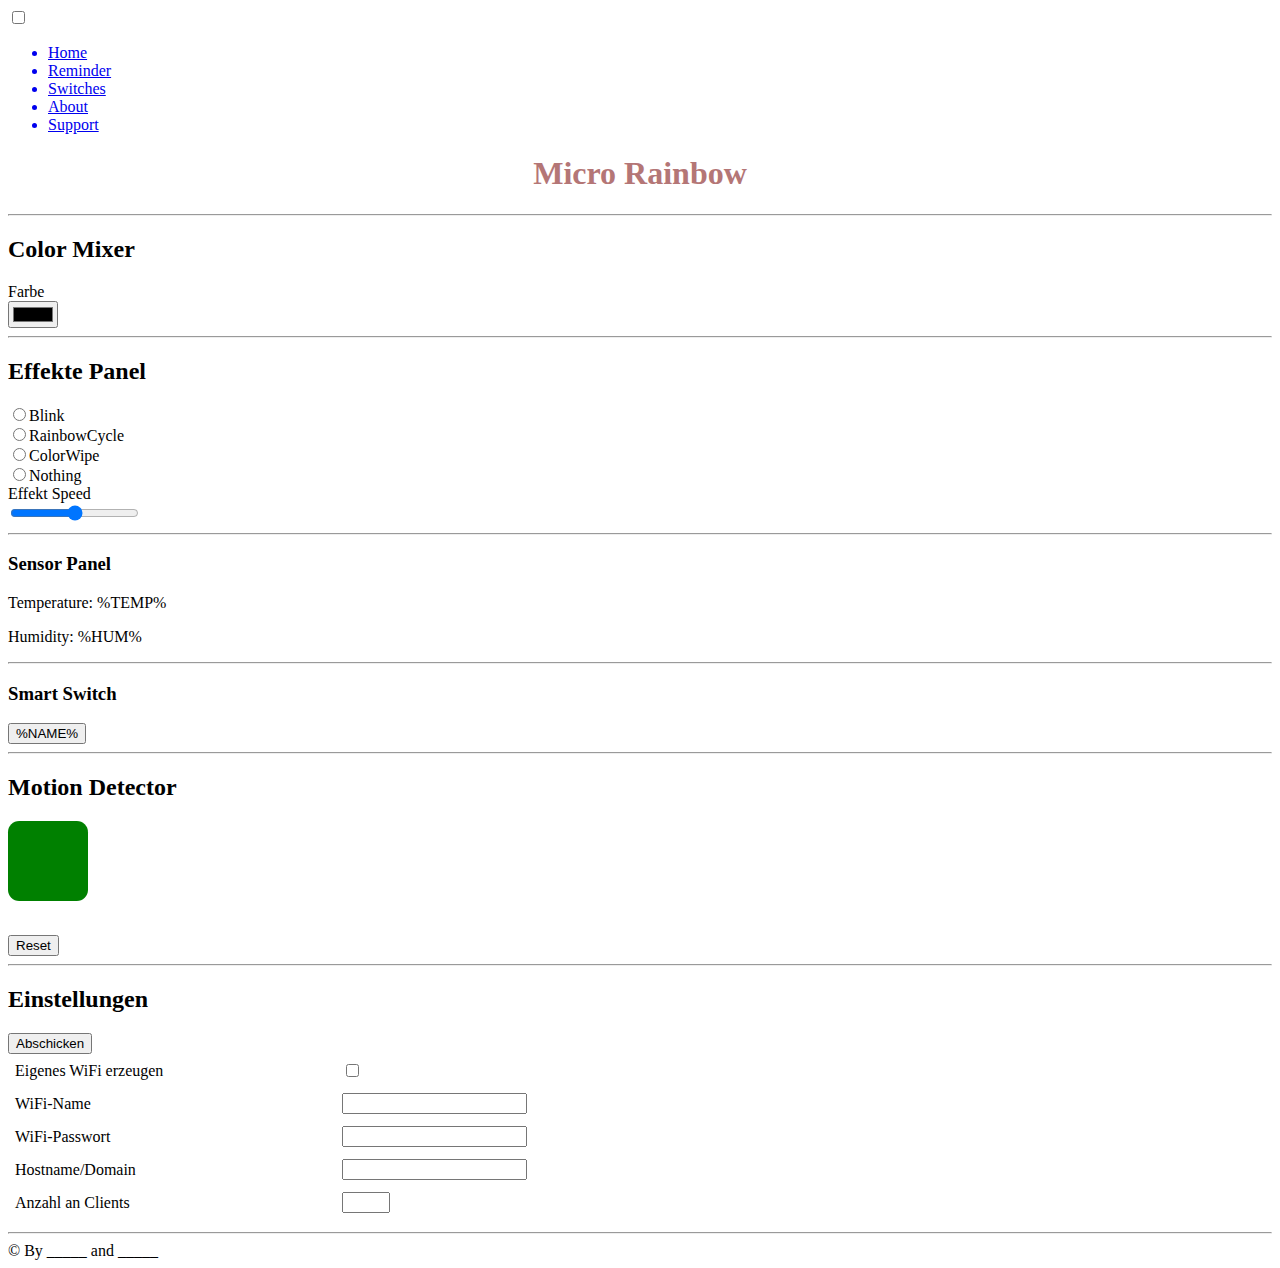
<file: data/index.html>
<!DOCTYPE html>
<html>
	<head>
		<meta charset="utf-8"/>
		<!--<link rel="stylesheet" href="navstyle.css"/>-->
    	<link rel="icon" type="image/png" href="fav.png" size="32x32"/>
    	<title>Light is Power</title>

		<div id="menuToggle">
			<!--
			 Eine Checkbock als Click empfaenger fuer den Menu Button
			-->
			<input type="checkbox" />
			<!--
			 Ein paar Spans fur das Menu
			-->
			<span></span>
			<span></span>
			<span></span>
			<!--
			Menu "in" der Checkbox
			-->
			<ul id="menu">
			  <a href="index.html"><li>Home</li></a>    <!--Hier soll sich Temperatur/Luftfeuchte der RGB Regler : EINE SCHLICHTE SEITE befinden-->
			  <a href="#"><li>Reminder</li></a>
			  <a href="#"><li>Switches</li></a>
			  <a href="#"><li>About</li></a>
			  <a href="#" target="_blank"><li>Support</li></a>
			</ul>
		</div>
		<h1 id="top" style="text-align: center; color:rgb(180, 118, 118);">Micro Rainbow</h1>

		<hr />
	</head>
	<body>
		<div class="container">
		<h2>Color Mixer</h2> <!-- Preview has to overlap to the right to prevent covering the lower containers -->
		<form method="POST" onchange="sendRGB();">
			Farbe
			<br />
			<input id="RGB-Color" type="color" name="RGB-Color"/>			
		</form>
	    </div>

		<hr/>

		<div class="container">
		<h2>Effekte Panel</h2> <!-- Should look more atractive -->
		<form method="POST" onchange="sendEffekte();">
			<input type="radio" class="Effekte" name="Effekt" id="Blink" value="Blink"/>Blink
			<br/>
			<input type="radio" class="Effekte" name="Effekt" id="RainbowCycle" value="RainbowCycle"/>RainbowCycle
			<br/>
			<input type="radio" class="Effekte" name="Effekt" id="ColorWipe" value="ColorWipe"/>ColorWipe
			<br/>
			<input type="radio" class="Effekte" name="Effekt" id="Nothing" value="Nothing"/>Nothing
			<br/>
			 Effekt Speed
			 <br />
			<input id="EffektSpeed" name="EffektSpeed" type="range" min="1" max="100"/>
		</form>
	    </div>

		<hr/>

		<div class="container">
		<h3>Sensor Panel</h3> <!-- Should look like sensors=> Thermometer, Waterdrop ... -->
		<p>Temperature: <span id="Temperature">%TEMP%</span></p>
		<p>Humidity: <span id="Humidity">%HUM%</span></p>
		</div>
		<hr/>
		

		<div class="container">
		<h3>Smart Switch</h3> <!--It should look like a switch-->
		<form method="POST">
			<input class="button" type="button" onclick="sendRelay();"  id="Relay0" value="%NAME%"/>
		</form>
		</div>

		<hr/>
        
		<div class="container">
		<h2>Motion Detector</h2>  <!--Here should be the running man like Mr. X-->
		<form method="POST" onclick="sendPirSensor();">
			<p id="Pir-Sensor" style="height: 5em; width: 5em; background-color:green; border-radius: 0.7em;"></p>
			<!-- <img src="MotionHand2.png" style="background-color:transparent;" /> -->
			 <!--Background auf rgb(219, 219, 38); aendern wenn getriggert-->    <br />
			<input class="button" type="button" name="resetPir" name="Reset" value="Reset">
		</form>
	    </div>

		<hr/>

		<div class="container">
		<h2>Einstellungen</h2>
		<form>
			<table cellpadding="5px">
				<colgroup>
					<col width="30%"/>
					<col width="30%"/>
				</colgroup>
				<tr>
					<td>Eigenes WiFi erzeugen</td>
					<td><input id="WiFiAccessPointMode" type="checkbox" name="WiFiAccessPointMode"/></td>
				</tr>
				<tr>
					<td>WiFi-Name</td>
                    <td><input id="WiFi-Name" type="text" name="WiFi-Name" minlength="8" maxlength="12"/></td>
				</tr>
				<tr>
					<td>WiFi-Passwort</td>
					<td><input id="WiFi-Passwort" type="text" name="WiFi-Passwort" minlength="8" maxlength="12"/></td>
				</tr>
				<tr>
					<td>Hostname/Domain</td>
					<td><input id="Hostname" type="text" name="Hostname" minlength="1" maxlength="12"/></td>
				</tr>
				<tr>
					<td>Anzahl an Clients</td>
					<td><input id="MaxConnections" type="number" min="1" max="8" name="MaxConnections" title="Maximale Anzahl an Clients, die sich mit dem Wlan verbinden koennen(ist nur Einstellbar wenn 'Eigenes WiFi erzeugen' aktiviert ist)"/></td>
				</tr>
				<tr></tr>
				<tr>
					<button onclick="SendWiFiSettings(); return false;">Abschicken</button>
				</tr>
			</table>
		</form>
      </div>
	<div id="bottom">
		<hr >
		<footer >
			&copy; By _____ and _____
		</footer>
	</div>
	</body>

	<!-- https://code-boxx.com/submit-form-without-refreshing-page/ -->
	<script>
		document.getElementById("WiFiAccessPointMode").value = true;
		// WebSocket-Initialization
			var Socket = new WebSocket("ws://" + location.hostname + ":81/", ["arduino"]);
			Socket.onopen = function() { console.log("Verbindung " + new Date()); }
			websocket.onclose = function() {
				console.log("WebSocket Verbindung getrennt");
				alert("Verbindung zu Server getrtennt! Daten koennen nicht mehr im Hintergrund aktualisiert werden - Website neuladen(reload)");
			}
			websocket.onerror = function(error) {
				console.log("Websocket Fehler ", error);
				alert("Fehler bei der Verbindung zum Server! Daten koennen nicht im Hintergrund aktualisiert werden - Website neuladen(reload)");
			}

			Socket.onmessage = function (sendData) {
				var splitPosFirst = sendData.data.indexOf(":");
				var splitPosSecond = sendData.data.indexOf(":", splitPosFirst + 1);
				var splitPosLast = sendData.data.lastIndexOf(":");

				var aim = sendData.data.substring(0, splitPosFirst);
				var aimType = sendData.data.substring(splitPosFirst + 1, splitPosSecond);
				var argName = sendData.data.substring(splitPosSecond + 1, splitPosLast);
				var arg = sendData.data.substring(splitPosLast + 1);
				
				/*
				alert(sendData);
				alert(aim);
				alert(aimType);
				alert(argName);
				alert(arg);
				*/

				console.log(aim);
				console.log(aimType);
				console.log(argName);
				console.log(arg);
				if(aim == "Form") {
					if(aimType == "radio" || aimType == "checkbox") {
						document.getElementById(argName).checked = arg;
					} else {
						document.getElementById(argName).value = arg;
					}
				} else if(aim == "HTML") {
					if(aimType == "innerHTML") {
						document.getElementById(argName).innerHTML = arg;
					}
				} else if(aim == "CSS") {
					if(argName == "Pir-Sensor") {
						if(aimType == "backgroundColor") {}
						document.getElementById("Pir-Sensor").style.backgroundColor = arg;
					}
				} else { }
				//document.getElementById("Humidity").innerHTML = sendData.data;
				//document.getElementById("Debug").value += sendData.data;
				//console.log("Server: ", sendData.data());
			}
		// WebSocket-Initialization

		function websocketSend(argName, arg) {
			var sendString = argName + ":" + arg;
			console.log(sendString);
			Socket.send(sendString);
		}

		function sendRelay() {
			var relays = document.getElementsByClassName("Relay");
			for(var relayToChange of relays) {
			}
			var relayNum = 0;
			websocketSend("Relay", "0");
		}
		function sendPirSensor() {
			websocketSend("PirSensor", "reset");
		}
		function sendRGB() {
			var rgb = document.getElementById("RGB-Color").value;
			//alert(rgb)
			//console.log("RGB: " + rgb);
			//Socket.send(rgb);
			websocketSend("RGB-Color", rgb);
		}
		function sendEffekte() {
			// https://www.techiedelight.com/get-value-of-selected-radio-button-javascript/ - 2. JavaScript
			var radios = document.getElementsByClassName("Effekte");
			for (var checked_radio of radios) {
				if(checked_radio.checked) {
					//alert(checked_radio.value);
					websocketSend("Effekt", checked_radio.value);
				}
			}
			var effektSpeed = document.getElementById("EffektSpeed").value;
			websocketSend("EffektSpeed", effektSpeed);
			//alert(effekt);
		}
		function SendWiFiSettings() {
			var WiFiAccessPointMode = document.getElementById("WiFiAccessPointMode").checked == true ? "1" : "0";
			var WiFiName = document.getElementById("WiFi-Name").data();
			var WiFiPasswort = document.getElementById("WiFi-Passwort").data();
			var Hostname = document.getElementById("Hostname").data();
			var maxConnections = document.getElementById("MaxConnections").data();

			websocket.send("WiFiAccessPointMode", WiFiAccessPointMode);
			websocket.send("WiFi-Name", WiFiName);
			websocket.send("WiFi-Passwort", WiFiPasswort);
			websocket.send("MaxConnections", maxConnections);
			websocket.send("Hostname", Hostname);
			websocket.send("Command", "writeSpiffsConfigs");
		}
	</script>
</html>
</file>
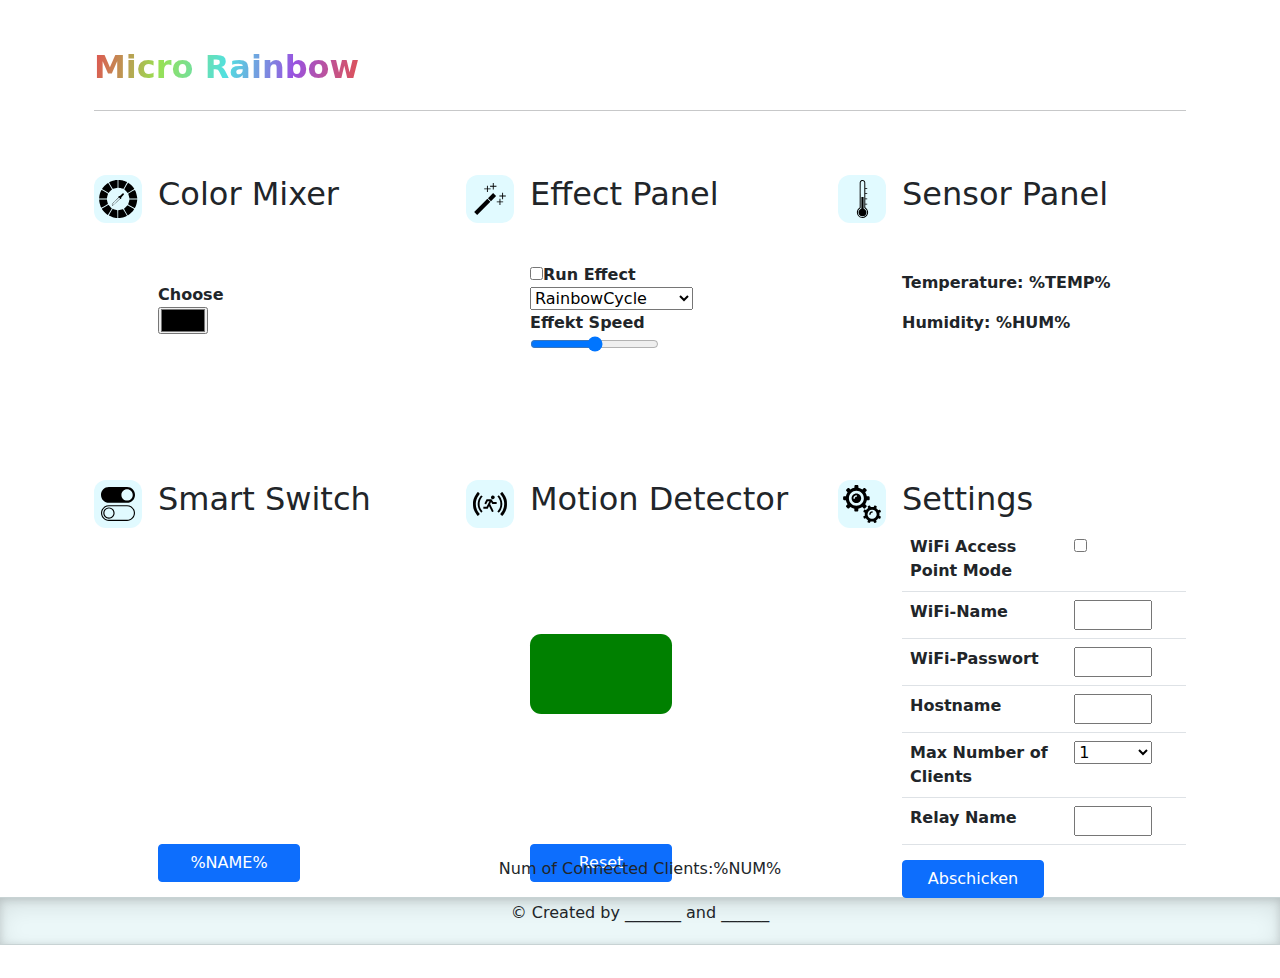
<file: data/www/index.html>
<!doctype html>
<html lang="en">

<head>
	<meta charset="utf-8">
	<meta name="viewport" content="width=device-width, initial-scale=1">
	<meta name="description" content="">
	<link rel="icon" type="image/ico" href="favicon.ico" />
	<title>Light is power</title>




	<!-- Bootstrap core CSS -->
	<link href="bootstrap.min.css" rel="stylesheet">

	<style>
		.bd-placeholder-img {
			font-size: 1.125rem;
			text-anchor: middle;
			-webkit-user-select: none;
			-moz-user-select: none;
			user-select: none;
		}

		@media (min-width: 768px) {
			.bd-placeholder-img-lg {
				font-size: 3.5rem;
			}
		}
	</style>


	<!-- Custom styles for this template -->
	<link href="style.css" rel="stylesheet">
</head>

<body>


	<main>
		<div class="container px-4 py-5" id="hanging-icons">
			<div class="d-flex justify-content-center justify-content-lg-start">
				<h2 id="top">Micro Rainbow</h2>
			</div>
			<hr>

			<div class="row g-4 py-5 row-cols-1 row-cols-lg-3">

				<div class="col d-flex align-items-start">
					<div class="icon-square text-dark flex-shrink-0 me-3">
						<img class="bi" src="SVG_icons/Colors.svg" alt="Color" width="40" />
					</div>

					<div class="inner-shell fw-bold">
						<h2>Color Mixer</h2>
						<div class=" d-flex h-100 align-items-center">
							<form method="POST" onchange="sendRGB();">
								Choose
								<br />
								<input id="RGB-Color" type="color" name="RGB-Color" />
							</form>
						</div>
					</div>
				</div>
				<div class="col d-flex align-items-start">
					<div class="icon-square text-dark flex-shrink-0 me-3">
						<img class="bi" src="SVG_icons/Effect.svg" height="32" />
					</div>
					<div class="inner-shell fw-bolder">
						<h2>Effect Panel</h2>
						<div class="d-flex align-items-center h-100">
							<form method="POST" onchange="sendEffekte();"
								style="width: fit-content; height: fit-content;">
								<input type="checkbox" id="EffectIsRunning" name="EffectIsRunning" />Run Effect
								<br />
								<select id="Effect" onchange="sendEffekte();">
									<option value="RainbowCycle">RainbowCycle</option>
									<option value="ColorWipe">ColorWipe</option>
									<option value="rainbowSoftBlink">rainbowSoftBlink</option>
									<option value="randomRGBblink">RandomRGBBlink</option>
								</select>
								<br />
								Effekt Speed
								<br />
								<input id="EffectSpeed" name="EffektSpeed" type="range" min="1" max="100" />
							</form>
						</div>
					</div>
				</div>
				<div class="col d-flex align-items-start pb-0">
					<div class="icon-square text-dark flex-shrink-0 me-3">
						<img class="bi" src="SVG_icons/Temprature.svg" height="38" />
					</div>
					<div class="inner-shell">
						<h2>Sensor Panel</h2>
						<div class=" d-flex  h-100  align-items-center">
							<div>
								<p class="fw-bold">Temperature: <span id="Temperature">%TEMP%</span></p>
								<p class="fw-bold">Humidity: <span id="Humidity">%HUM%</span></p>
							</div>
						</div>
					</div>
				</div>
			</div>

			<!-- Second section 3 Sections with button -->
			<div class="row g-4 py-5 row-cols-1 row-cols-lg-3 pt-0 ">
				<div class="col d-flex align-items-start">
					<div class="icon-square  text-dark flex-shrink-0 me-3">
						<img class="bi" src="SVG_icons/Toggles.svg" width="34" />
					</div>

					<div class="inner-shell">
						<h2>Smart Switch</h2>

						<div class="flex-grow-1"></div>
						<form method="POST" class="w-100">
							<input class="btn btn-primary w-50 mb-3" style="margin-top:auto;" type="button"
								onclick="sendRelay();" id="Relay0" value="%NAME%" />
						</form>
					</div>

				</div>
				<div class="col d-flex align-items-start">
					<div class="icon-square  text-dark flex-shrink-0 me-3">
						<img class="bi" src="SVG_icons/Motion.svg" width="38" />
					</div>

					<div class="inner-shell ">
						<h2>Motion Detector</h2>
						<div class="d-flex  h-100 align-items-center ">
							<p id="Pir-Sensor"
								style="margin-bottom:0; height: 5em; width: 50%; background-color:green; border-radius: 0.7em;">
							</p>
						</div>
						<div class="flex-grow-1"></div>
						<form method="POST" class="w-100" onclick="sendPirSensor();">
							<!-- <img src="MotionHand2.png" style="background-color:transparent;" /> -->
							<!--Background auf rgb(219, 219, 38); aendern wenn getriggert--> <br />
							<input class="btn btn-primary w-50 mb-3" type="button" name="Reset" value="Reset">

						</form>
					</div>


				</div>
				<div class="col d-flex align-items-start">
					<div class="icon-square  text-dark flex-shrink-0 me-3">
						<img class="bi" src="SVG_icons/Settings.svg" width="38" />
					</div>
					<div>
						<h2>Settings</h2>
						<form class="w-100">
							<table class="table w-100" cellpadding="5rem">
								<!--<colgroup>
                <col width="30%"/>
                <col width="30%"/>
               </colgroup>-->
								<tr>
									<th>WiFi Access Point Mode</th>
									<td><input title="Wether to create a own WiFi-Access-Point or connect to an existing WiFi" onchange="handleWiFiAccessPointModeCheckbox()" id="WiFiAccessPointMode"
											type="checkbox" name="WiFiAccessPointMode" /></td>
								</tr>
								<tr>
									<th>WiFi-Name</th>
									<td><input id="WiFi-Name" type="text" class="w-75" name="WiFi-Name" minlength="8"
											maxlength="12" /></td>
								</tr>
								<tr>
									<th>WiFi-Passwort</th>
									<td><input id="WiFi-Passwort" type="text" class="w-75" name="WiFi-Passwort"
											minlength="8" maxlength="12" /></td>
								</tr>
								<tr>
									<th>Hostname</th>
									<td><input title="The local domain/DNS-Name" id="Hostname" type="text" class="w-75" name="Hostname" minlength="1"
											maxlength="12" /></td>
								</tr>
								<tr>
									<th>Max Number of Clients</th>
									<!-- <td><input id="MaxConnections" type="number" class="w-75" min="1" max="8" name="MaxConnections" title="Maximale Anzahl an Clients, die sich mit dem Wlan verbinden koennen(ist nur Einstellbar wenn 'Eigenes WiFi erzeugen' aktiviert ist)"/></td> -->
									<td><select title="Only available if the board creates an own WiFi-Access-Point" class="custom-select w-75" id="MaxConnections">
											<option selected value="1">1</option>
											<option value="2">2</option>
											<option value="3">3</option>
											<option value="4">4</option>
										</select>
									</td>
								</tr>
								<tr>
									<th>Relay Name</th>
									<td>
										<input type="text" class="w-75" id="RelayName" min="1" max="30">
									</td>
								</tr>
								<tr>
									<!-- <button onclick="SendWiFiSettings(); return false;">Abschicken</button> -->
								</tr>
							</table>
							<input class="btn btn-primary w-50" type="button" value="Abschicken"
								onclick="SendWiFiSettings();">
						</form>
					</div>

				</div>
			</div>
		</div>

	</main>

</body>
<footer>
	<p style="justify-content: center; align-items: center; display: flex;">Num of Connected Clients: <span
			id="NumOfConnectedClients"> %NUM%</span></p>
	<div class="b-example-divider">
		<p>&copy;&nbsp;Created by _______ and ______</p>
	</div>
</footer>
<!-- https://code-boxx.com/submit-form-without-refreshing-page/ -->
<script>
	const WebsocketKeyValues = {
		RGB_COLOR: "RGB-Color",
		EFFECT: "Effect",
		EFFECT_RUNNING: "EffektRunning",
		EFFECT_SPEED: "EffectSpeed",
		HUMIDITY: "Humidity",
		TEMPERATURE: "Temperature",
		RELAY_STATUS: "RelayStatus",
		RELAY_NAME: "RelayName",
		WRITE_CONFIG: "write-config",
		PIR_SENSOR_STATUS: "PirSensorStatus",
		PIR_SENSOR_RESET_STATUS: "PirSensorResetStatus",
		REBOOT: "reboot",
		CLIENT_ALERT: "ClientAlert",
		NUM_OF_CONNECTED_CLIENTS: "NumOfConnectedClients",
		WIFI_NAME: "WiFiName",
		WIFI_PASSWORD: "WiFiPassword",
		MAX_CONNECTIONS: "MaxConnections",
		WIFI_ACCESSPOINT_MODE: "WiFiAccessPointMode",
		HOSTNAME: "Hostname"
	};
	const Effects = {
		RainbowSoftBlink: "rainbowSoftBlink",
		RainbowCycle: "RainbowCycle",
		ColorWipe: "ColorWipe"
	};

	// WebSocket-Initialization
	var Socket = new WebSocket("ws://" + location.hostname + ":81/", ["arduino"]);
	var RelayName;
	Socket.onopen = function () { console.log("Verbindung " + new Date()); }
	Socket.onclose = function () {
		console.log("WebSocket Verbindung getrennt");
		alert("Verbindung zu Server getrtennt! Daten koennen nicht mehr im Hintergrund aktualisiert werden - Website neuladen(reload)");
	}
	Socket.onerror = function (error) {
		console.log("Websocket Fehler ", error);
		alert("Fehler bei der Verbindung zum Server! Daten koennen nicht im Hintergrund aktualisiert werden - Website neuladen(reload)");
	}

	Socket.onmessage = function (sendData) {
		var splitPosFirst = sendData.data.indexOf(":");
		var splitPosSecond = sendData.data.indexOf(":", splitPosFirst + 1);
		var splitPosLast = sendData.data.lastIndexOf(":");

		var argName = sendData.data.substring(splitPosSecond + 1, splitPosLast);
		var arg = sendData.data.substring(splitPosLast + 1);

		console.log(argName + ':' + arg);


		switch (argName) {
			case WebsocketKeyValues.RGB_COLOR: {
				document.getElementById("RGB-Color").value = arg;
				break;
			}
			case WebsocketKeyValues.EFFECT_RUNNING: {
				if (arg == "1" || arg == "true") {
					document.getElementById("EffectIsRunning").checked = true;
				}
				else {
					document.getElementById("EffectIsRunning").checked = false;
				}
				break;
			}
			case WebsocketKeyValues.EFFECT: {
				document.getElementById("Effect").value = arg;
				break;
			}
			case WebsocketKeyValues.EFFECT_SPEED: {
				document.getElementById("EffectSpeed").value = arg;
				break;
			}
			case WebsocketKeyValues.HUMIDITY: {
				document.getElementById("Humidity").innerHTML = arg;
				break;
			}
			case WebsocketKeyValues.TEMPERATURE: {
				document.getElementById("Temperature").innerHTML = arg;
				break;
			}
			case WebsocketKeyValues.RELAY_NAME: {
				document.getElementById("Relay0").value = arg;		// button to switch status
				document.getElementById("RelayName").value = arg;	// text field in settings to change name
				RelayName = arg;
				// break;	will also execute the next case-relay-status
			}
			case WebsocketKeyValues.RELAY_STATUS: {
				if (arg == "1") {
					buttonText = "turn " + RelayName + " off";
				} else {
					buttonText = "turn " + RelayName + " on";
				}
				document.getElementById("Relay0").value = buttonText;
				break;
			}
			case WebsocketKeyValues.PIR_SENSOR_STATUS: {
				var color = String;
				if (arg == 1) {
					color = "red";
				} else {
					color = "green";
				}
				document.getElementById("Pir-Sensor").style.backgroundColor = color;
				break;
			}
			case WebsocketKeyValues.CLIENT_ALERT: {
				alert(arg);
				break;
			}
			case WebsocketKeyValues.NUM_OF_CONNECTED_CLIENTS: {
				document.getElementById("NumOfConnectedClients").innerHTML = arg;
				break;
			}
			case WebsocketKeyValues.WIFI_ACCESSPOINT_MODE: {
				if (arg == "1") {
					document.getElementById("WiFiAccessPointMode").checked = true;
				} else {
					document.getElementById("WiFiAccessPointMode").checked = false;
				}
				// Grey out Field for MaxConnections if not creating WiFiAccessPointMode
				handleWiFiAccessPointModeCheckbox();
				break;
			}
			case WebsocketKeyValues.WIFI_NAME: {
				document.getElementById("WiFi-Name").value = arg;
				break;
			}
			case WebsocketKeyValues.WIFI_PASSWORD: {
				document.getElementById("WiFi-Passwort").value = arg;
				break;
			}
			case WebsocketKeyValues.HOSTNAME: {
				document.getElementById("Hostname").value = arg;
				break;
			}
			case WebsocketKeyValues.MAX_CONNECTIONS: {
				document.getElementById("MaxConnections").value = arg;
				break;
			}
			default: {
				console.log("Error got not supported action: " + argName + ':' + arg);
				break;
			}
		}
	}
	// WebSocket-Initialization

	function websocketSend(argName, arg) {
		var sendString = argName + ":" + arg;
		console.log(sendString);
		Socket.send(sendString);
	}

	function sendRelay() {
		var relays = document.getElementsByClassName("Relay");
		for (var relayToChange of relays) {
		}
		var relayNum = 0;
		websocketSend("RelayStatus", "0");
	}
	function sendPirSensor() {
		websocketSend(WebsocketKeyValues.PIR_SENSOR_RESET_STATUS, "0");
	}
	function sendRGB() {
		var rgb = document.getElementById("RGB-Color").value;
		//alert(rgb)
		//console.log("RGB: " + rgb);
		//Socket.send(rgb);
		websocketSend("RGB-Color", rgb);
	}
	function sendEffekte() {
		// https://www.techiedelight.com/get-value-of-selected-radio-button-javascript/ - 2. JavaScript
		websocketSend(WebsocketKeyValues.EFFECT, document.getElementById("Effect").value);
		var effectRunning = document.getElementById("EffectIsRunning").checked;
		websocketSend(WebsocketKeyValues.EFFECT_RUNNING, effectRunning == true ? "true" : "false");
		var effektSpeed = document.getElementById("EffectSpeed").value;
		websocketSend(WebsocketKeyValues.EFFECT_SPEED, effektSpeed);
	}
	function SendWiFiSettings() {
		var WiFiAccessPointMode = document.getElementById("WiFiAccessPointMode").checked == true ? "1" : "0";
		var WiFiName = document.getElementById("WiFi-Name").value;
		var WiFiPasswort = document.getElementById("WiFi-Passwort").value;
		var Hostname = document.getElementById("Hostname").value;
		var maxConnections = document.getElementById("MaxConnections").value;
		var relayName = document.getElementById("RelayName").value;

		websocketSend("WiFiAccessPointMode" + WiFiAccessPointMode);
		websocketSend("WiFi-Name", WiFiName);
		websocketSend("WiFi-Passwort", WiFiPasswort);
		websocketSend("MaxConnections", maxConnections);
		websocketSend("Hostname", Hostname);
		websocketSend("RelayName", relayName);
		websocketSend("Command", WebsocketKeyValues.WRITE_CONFIG);
	}
	function HideField(ID, Hide) {
		if (Hide == true) {
			document.getElementById(ID).setAttribute("disabled", true);
		}
		else {
			document.getElementById(ID).removeAttribute("disabled");
		}
	}
	function FiledIsHidden(ID) {
		return document.getElementById(ID).getAttribute("disabled") == "true" ? true : false;
	}
	function handleWiFiAccessPointModeCheckbox() {
		if (document.getElementById("WiFiAccessPointMode").checked == true) {
			HideField('MaxConnections', false);
		}
		else {
			HideField('MaxConnections', true);
		}
	}
</script>

</html>
</file>
<file: data/navstyle.css>
body {
	margin: 0;
	padding: 0;
	background: #232323;
	color: #6da890;
	font-family: "Avenir Next", "Avenir", sans-serif;
}
h1 {
	display:table; 
	font-family:Arial, Helvetica, sans-serif; 
	margin: 50px auto;
	font-size: 2em;
	background: linear-gradient(100deg,#e05252 0%, #99e052 25%, #52e0e0 50%,#9952e0 75%, #e05252 100%);
	-webkit-text-fill-color:transparent;
	user-select: none;
	-webkit-user-select: none;
	-webkit-background-clip:text; 
	background-clip: text;
}

#MidText {
	text-align: center;
	font-size: 1.5em;
	font-weight: bold;
}

#menuToggle {
	display: block;
	position: absolute;
	width:15%;
	top: 50px;
	left: 50px;
	height:100%;
	z-index: 1;

	-webkit-user-select: none;
	user-select: none;
}
#menuToggle a {
	text-decoration: none;
	color: #232323;

	transition: color 0.3s ease;
}
#menuToggle a:hover {
	color: tomato;
}
#menuToggle input {
	display: block;
	width: 40px;
	height: 32px;
	position: absolute;
	top: -7px;
	left: -5px;

	cursor: pointer;

	opacity: 0; /* Unsichtbar machen */
	z-index: 2; /* Positioniere in Layer 2 */

	-webkit-touch-callout: none;
}

/*
 * Das "Stock" Menu
 */
#menuToggle span {
	display: block;
	width: 33px;
	height: 4px;
	margin-bottom: 5px;
	position: relative;

	background: #cdcdcd;
	border-radius: 3px;

	z-index: 1;

	transform-origin: 4px 0px;

	transition: transform 0.5s cubic-bezier(0.77,0.2,0.05,1.0), background 0.5s cubic-bezier(0.77,0.2,0.05,1.0), opacity 0.55s ease;
}

#menuToggle span:first-child {
	transform-origin: 0% 0%;
}

#menuToggle span:nth-last-child(2) {
	transform-origin: 0% 100%;
}

/* 
 * Alle Spans zu einem Kreuz verwandeln
 */
 #menuToggle input:checked ~ span {
	opacity: 1;
	transform: rotate(45deg) translate(-2px, -1px);
	background: #232323;
}

/*
 * Den mittleren verstecken
 */
 
#menuToggle input:checked ~ span:nth-last-child(3) {
	opacity: 0;
	transform: rotate(0deg) scale(0.2, 0.2);
}

/*
 * Den Dritten anders herum
 */
 
#menuToggle input:checked ~ span:nth-last-child(2) {
	transform: rotate(-45deg) translate(0, -1px);
}

/*
 * Absolute in der linken Screen Ecke poitioniert
 */
#menu {
	position: absolute;
	height: 100%;
	margin: -100px 0 0 -50px;
	padding: 50px;
	padding-top: 125px;
	position:relative;
	background: #ededed;
	list-style-type: none;
	-webkit-font-smoothing: antialiased;
	/* to stop flickering of text in safari */
	transform-origin: 0% 0%;
	transform: translate(-100%, 0);

	transition: transform 1s cubic-bezier(0.77,0.2,0.05,1.0);
}
#menu li {
	padding: 10px 0;
	font-size: 22px;
}
/*
 * Von Links einfahren
 * transform: none deaktiviert die standardmaessige invisibilitaet , normal eingefahren;
 */
#menuToggle input:checked ~ ul {
	transform:none;
}
</file>
<file: data/www/style.css>
.b-example-divider {
  display: flex;
  height: 3rem;
  background-color: rgba(69, 184, 192, 0.1);
  border: solid rgba(0, 0, 0, .15);
  border-width: 1px 0;
  box-shadow: inset 0 .5em 1.5em rgba(0, 0, 0, .1), inset 0 .125em .5em rgba(0, 0, 0, .15);
  justify-content: center;
  align-items:     center;
}

#top {
	display:table; 
	font-size: 2rem;
  font-weight:900;
	background: linear-gradient(100deg,#e05252 0%, #99e052 25%, #52e0e0 50%,#9952e0 75%, #e05252 100%);
	-webkit-text-fill-color:transparent;
	user-select: none;
	-webkit-user-select: none;
	-webkit-background-clip:text; 
	background-clip: text;
}

.inner-shell{
  display: flex;
  flex-direction: column;
  height: 100%;
  width: 100%;
}

[class^="col"]  /* More relevant for Desktop view */
{
  
  min-height:25vh;
  margin-bottom:2rem;

}

.bi {
  fill: currentColor;
}

@media (min-height: 877px)
{
 .container{
   height: 95.2vh;
 }
}

.icon-square {
  display: inline-flex;
  align-items: center;
  justify-content: center;
  width: 3rem;
  height: 3rem;
  font-size: 2rem;
  border-radius: .75rem;
  background-color: rgb(225, 250, 255);
}
</file>
